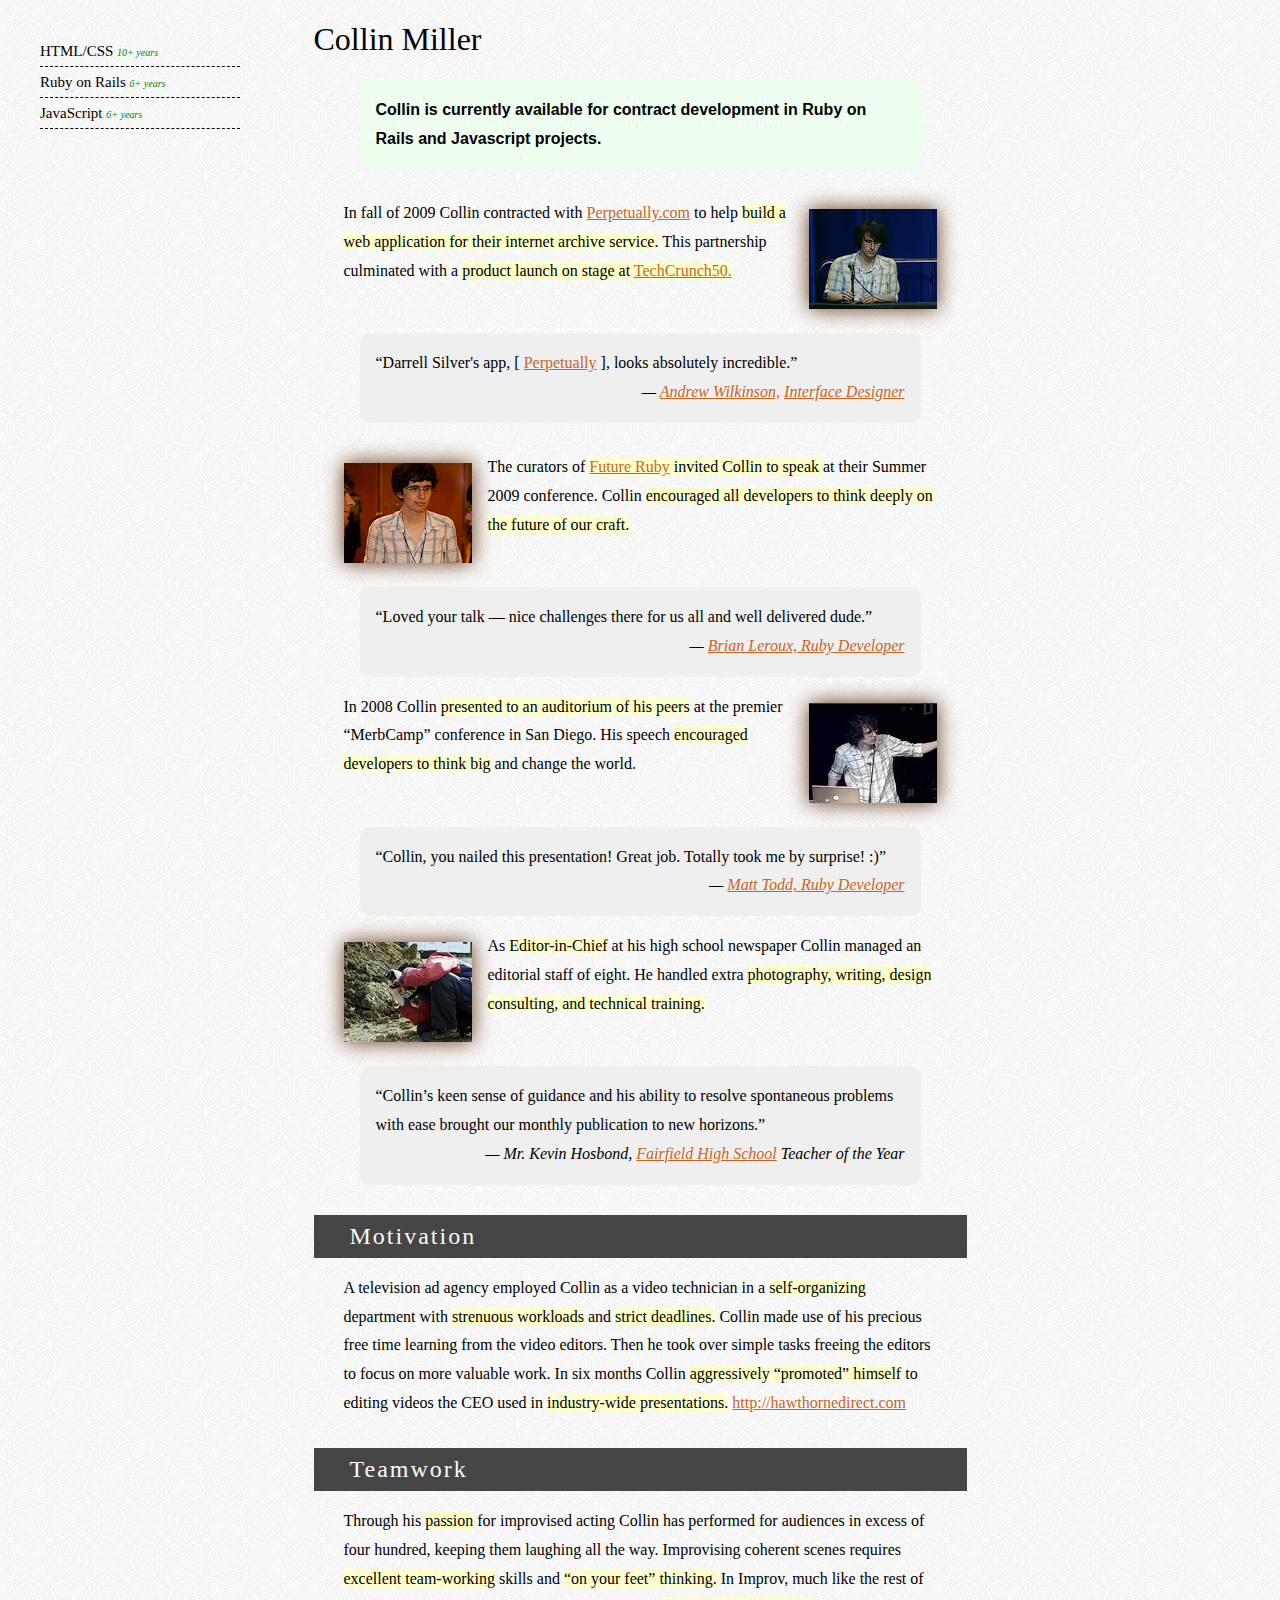
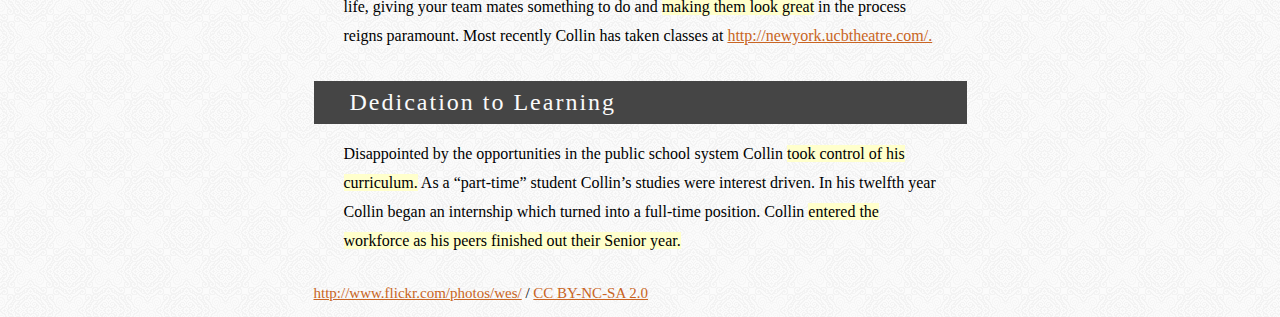
<file: index.html>
<!DOCTYPE html>
<html id='collin'>
  <head>
    <title>
      What Tech - Collin Miller, Quinn Shanahan, Gregory Gallagher
    </title>
    <link href="stylesheets/application.css" media="all" rel="stylesheet" type="text/css"/>
    <!-- <link href='turn/turn.css' rel='stylesheet' type='text/css' /> -->
    <!-- <script>
      cssTransitionsBindingURL = "/javascripts/bindings.xml"
    </script>
    <script language="javascript" src="javascripts/jquery.js" type="text/javascript"></script><script language="javascript" src="javascripts/jquery.color.js" type="text/javascript"></script><script language="javascript" src="javascripts/jquery.css-transitions.js" type="text/javascript"></script><script language="javascript" src="javascripts/jquery.easing.js" type="text/javascript"></script><script language="javascript" src="javascripts/jquery.cycle.js" type="text/javascript"></script><script language="javascript" src="javascripts/application.js" type="text/javascript"></script> -->
  </head>
  <body>
    <ul class='skills'>
      <li>
        HTML/CSS
        <em>10+ years</em>
      </li>
      <li>
        Ruby on Rails
        <em>6+ years</em>
      </li>
      <li>
        JavaScript
        <em>6+ years</em>
      </li>
      <!-- <li>Cloud web application deployment (Amazon Web Services, Slicehost, etc.)</li> -->
      <!-- %li -->
      <!-- Video Editing -->
      <!-- %em high school - present -->
      <!-- %li -->
      <!-- Motion Design -->
      <!-- %em high school - present -->
      <!-- %li -->
      <!-- Adobe Photoshop -->
      <!-- %em 4.0 - present -->
    </ul>
    <div class='bio'>
      <h1>
        Collin Miller
      </h1>
      <dl>
        <dd>
          <p class='available'>
            Collin is currently available for contract development in Ruby on Rails and Javascript projects.
          </p>
        </dd>
        <!-- %dt Leadership and Community Involvement -->
        <dd>
          <p>
            <img class='evidence' src='/images/tc50a.jpg' />
            In fall of 2009 Collin contracted with
            <a href='http://perpetually.com'>Perpetually.com</a>
            to help
            <em>build a web application for their internet archive service.</em>
            This partnership culminated with a
            <em>
              product launch on stage at
              <a href='http://www.techcrunch50.com/2009/perpetually/'>TechCrunch50.</a>
            </em>
          </p>
          <blockquote>
            &ldquo;Darrell Silver's app, [
            <a href='http://www.perpetually.com'>Perpetually</a>
            ], looks absolutely incredible.&rdquo;
            <cite>
              &mdash;
              <a href='http://twitter.com/awilkinson/status/4144489806'>Andrew Wilkinson,</a>
              <a href='http://www.metalabdesign.com/'>Interface Designer</a>
            </cite>
          </blockquote>
        </dd>
        <dd>
          <p>
            <img class='lead evidence' src='/images/futureruby.jpg' />
            The curators of
            <em>
              <a href='http://futureruby.com'>Future Ruby</a>
              invited Collin to speak
            </em>
            at their Summer 2009 conference.
            <!-- Collin spoke about -->
            <!-- %a{:href => "http://martinfowler.com/bliki/IllustrativeProgramming.html"} "illustrative programming" -->
            <!-- and other experimental forms of programming. -->
            Collin
            <em>encouraged all developers to think deeply on the future of our craft.</em>
          </p>
          <blockquote>
            &ldquo;Loved your talk &mdash; nice challenges there for us all and well delivered dude.&rdquo;
            <cite>
              &mdash;
              <a href='http://twitter.com/brianleroux/status/2600342403'>Brian Leroux, Ruby Developer</a>
            </cite>
          </blockquote>
          <p>
            <img class='evidence' src='/images/merbcamp.jpg' />
            In 2008 Collin
            <em>presented to an auditorium of his peers</em>
            at the premier &ldquo;MerbCamp&rdquo; conference in San Diego.
            <!-- His topic was -->
            <!-- %a{:href => "http://www.slideshare.net/collintmiller/real-time-web-applications-and-merb"} -->
            <!-- &ldquo;Real Time Web Apps&rdquo; -->
            <!-- and the message was &ldquo;Now!&rdquo;. -->
            His speech
            <em>encouraged developers to think big</em>
            and change the world.
          </p>
          <blockquote>
            &ldquo;Collin, you nailed this presentation! Great job. Totally took me by surprise! :)&rdquo;
            <cite>
              &mdash;
              <a href='http://www.workingwithrails.com/person/7298-matt-todd'>
                Matt Todd, Ruby Developer
              </a>
            </cite>
          </blockquote>
          <p>
            <img class='lead evidence' src='/images/journalism.jpg' />
            As
            <em>Editor-in-Chief</em>
            at his high school newspaper Collin managed an editorial staff of eight.
            He handled extra
            <em>photography, writing, design consulting, and technical training.</em>
          </p>
          <blockquote>
            &ldquo;Collin&rsquo;s keen sense of guidance and his ability to resolve spontaneous problems with ease brought our monthly
            publication to new horizons.&rdquo;
            <cite>
              &mdash;
              Mr. Kevin Hosbond,
              <a href='http://fairfieldsfuture.org'>Fairfield High School</a>
              Teacher of the Year
            </cite>
          </blockquote>
        </dd>
        <dt>Motivation</dt>
        <dd>
          <p>
            A television ad agency employed Collin as a video technician in a
            <em>self-organizing</em>
            department with
            <em>strenuous workloads</em>
            and
            <em>strict deadlines.</em>
            Collin made use of his precious free time learning from the video editors. Then he took over simple tasks freeing the
            editors to focus on more valuable work.  In six months Collin
            <em>aggressively &ldquo;promoted&rdquo; himself</em>
            to editing videos the CEO used in
            <em>industry-wide presentations.</em>
            <a href='http://hawthornedirect.com'>http://hawthornedirect.com</a>
          </p>
          <p></p>
        </dd>
        <dt>Teamwork</dt>
        <dd>
          <p>
            Through his
            <em>passion</em>
            for improvised acting Collin has performed for audiences in excess of four hundred,  keeping them laughing all the way.  Improvising coherent scenes requires
            <em>excellent team-working</em>
            skills and
            <em>&ldquo;on your feet&rdquo; thinking.</em>
            In Improv, much like the rest of life, giving your team mates something to do and
            <em>making them look great</em>
            in the process reigns paramount.
            Most recently Collin has taken classes at
            <a href='http://newyork.ucbtheatre.com/'>http://newyork.ucbtheatre.com/.</a>
          </p>
        </dd>
        <dt>Dedication to Learning</dt>
        <dd>
          <p>
            Disappointed by the opportunities in the public school system Collin
            <em>took control of his curriculum.</em>
            As a &ldquo;part-time&rdquo; student Collin&rsquo;s studies were interest driven. In his twelfth year Collin began an internship which turned into a full-time position. Collin
            <em>entered the workforce as his peers finished out their Senior year.</em>
          </p>
        </dd>
      </dl>
      <div xmlns:cc="http://creativecommons.org/ns#" about="http://www.flickr.com/photos/wes/3743945625/"><a rel="cc:attributionURL" href="http://www.flickr.com/photos/wes/">http://www.flickr.com/photos/wes/</a> / <a rel="license" href="http://creativecommons.org/licenses/by-nc-sa/2.0/">CC BY-NC-SA 2.0</a></div>
    </div>
  </body>
</html>
</file>
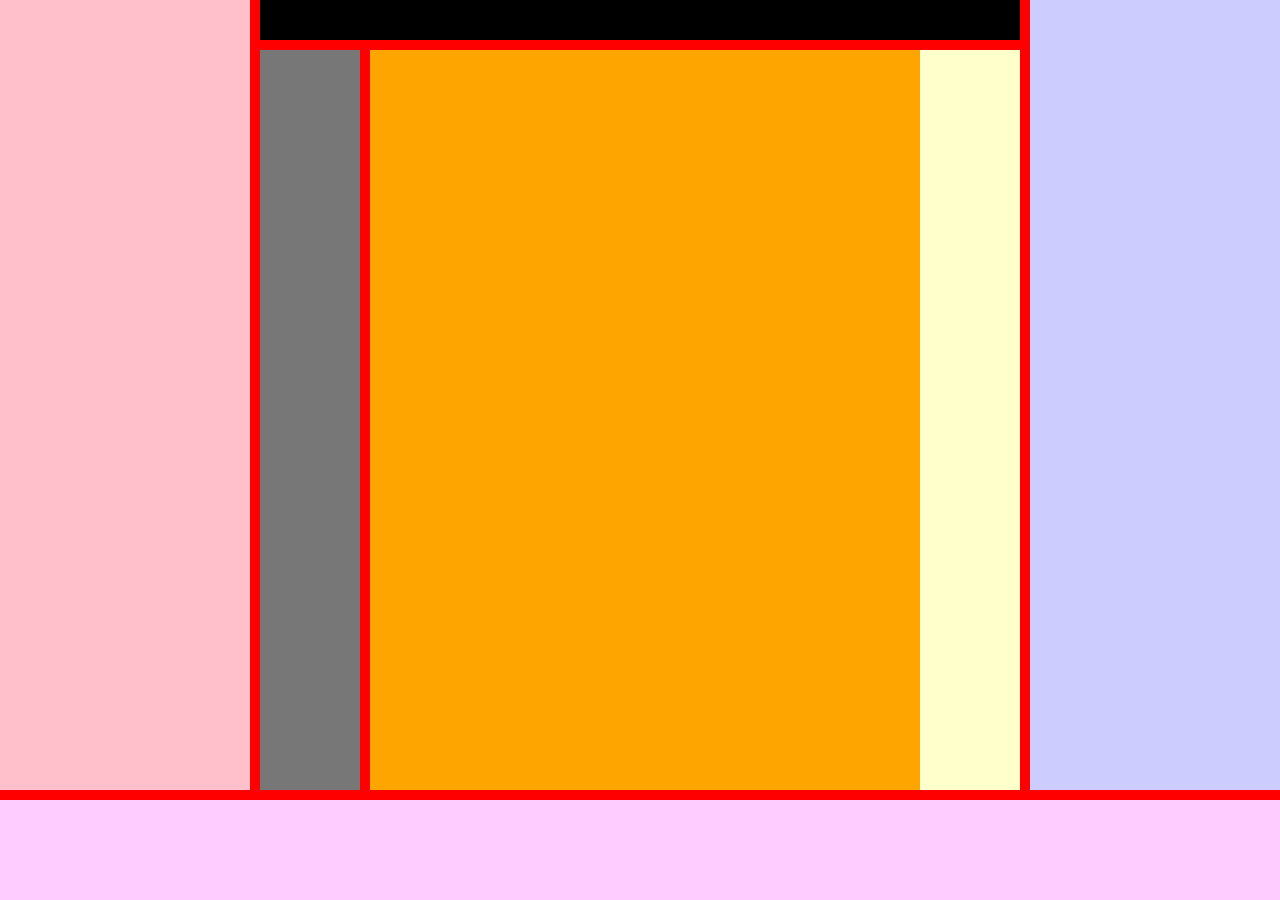
<file: jquery_border_layout/example/example.html>
<html>
  <head>
    <title>now... With jQuery</title>
    <script src='../javascripts/jquery-1.2.6.js?'></script>
    <script src='../pkg/jquery.border_layout-0.0.0.js?'>    </script>
    <style>
      #document {
        width: 250px;
        background-color: pink; }
      
      #canvas #button-strip {
        background-color: black;
        height: 40px; }
      #canvas #preview {
        background-color: orange; }
      
      #styles {
        width: 250px;
        background-color: #ccccff; }
      
      #bottom {
        height: 100px;
        background-color: #ffccff; }
      
      #right {
        width: 100px;
        background-color: #ffffcc; }
      
      #left {
        width: 100px;
        background-color: #777777; }
    </style>
  </head>
  <body class='border-layout'>
    <div class='west split tree' id='document'></div>
    <div class='center border-layout' id='canvas'>
      <div class='north split' id='button-strip'></div>
      <div class='west split' id='left'></div>
      <div class='east' id='right'></div>
      <div class='center' id='preview'></div>
    </div>
    <div class='east split' id='styles'></div>
    <div class='south split' id='bottom'></div>
  </body>
</html>
</file>
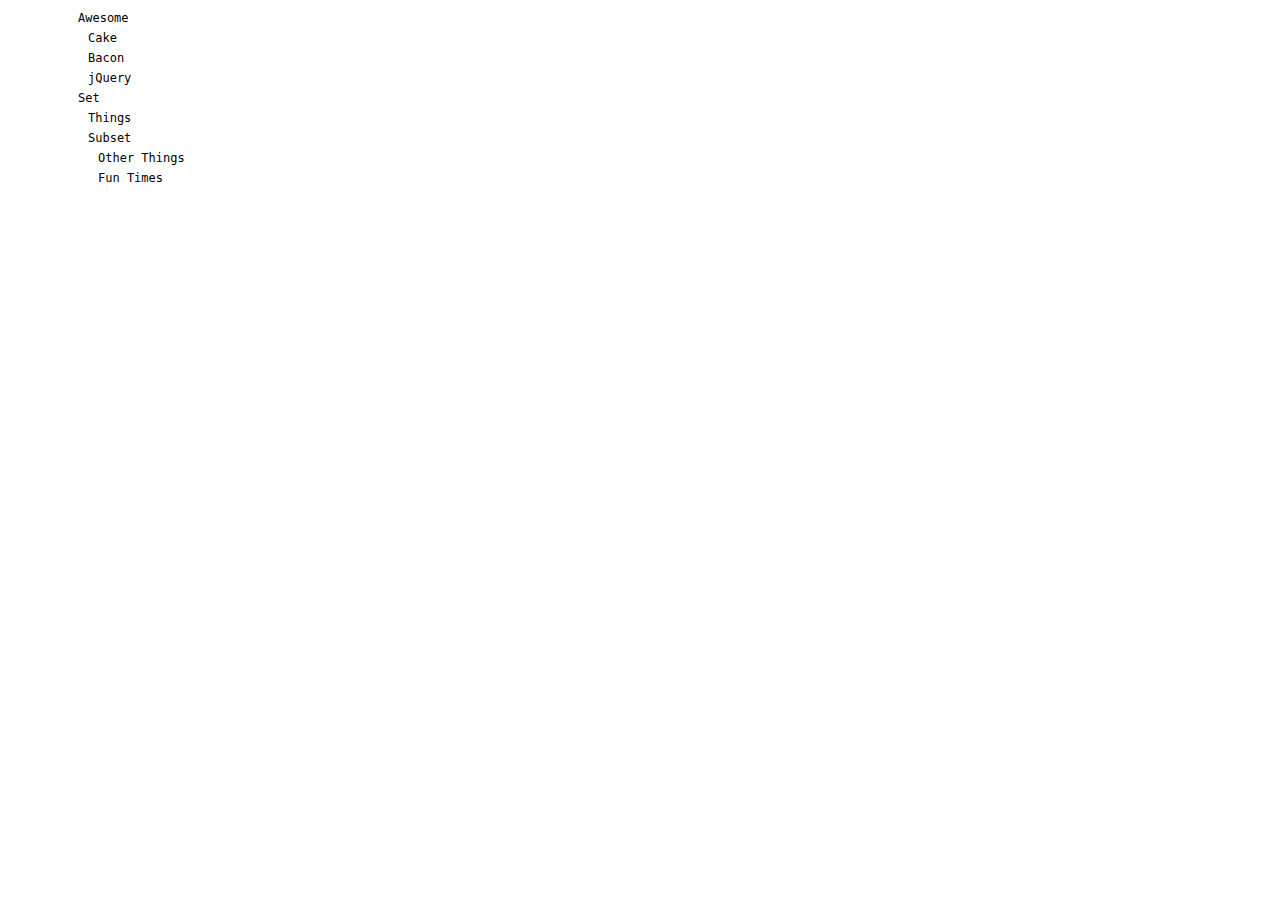
<file: jquery_tree/examples/editable.html>
<!DOCTYPE html PUBLIC "-//W3C//DTD XHTML 1.0 Transitional//EN" "http://www.w3.org/TR/xhtml1/DTD/xhtml1-transitional.dtd">
<html>
  <head>
    <script src='../pkg/jquery.tree.bundle-0.0.1.js?'>    </script>
    <script type='text/javascript'>
      //<![CDATA[
        ;(function(_) {
          _(function() {
            var tree = _('#tree').is_tree({
              plugins: 'editable toggle disable destroy'
            });
            
            var awesome = tree.create_node('Awesome');
            
            awesome.create_node('Cake');
            awesome.create_node('Bacon');
            awesome.create_node('jQuery');
            
            var set = tree.create_node('Set');
            set.create_node('Things');
            
            var subset = set.create_node('Subset');
            subset.create_node('Other Things');
            subset.create_node('Fun Times');
            
            console.log(tree.fn('to_haml'));
          });
        })(jQuery)
      //]]>
    </script>
  </head>
  <body>
    <ol class='tree' id='tree'></ol>
  </body>
</html>
</file>
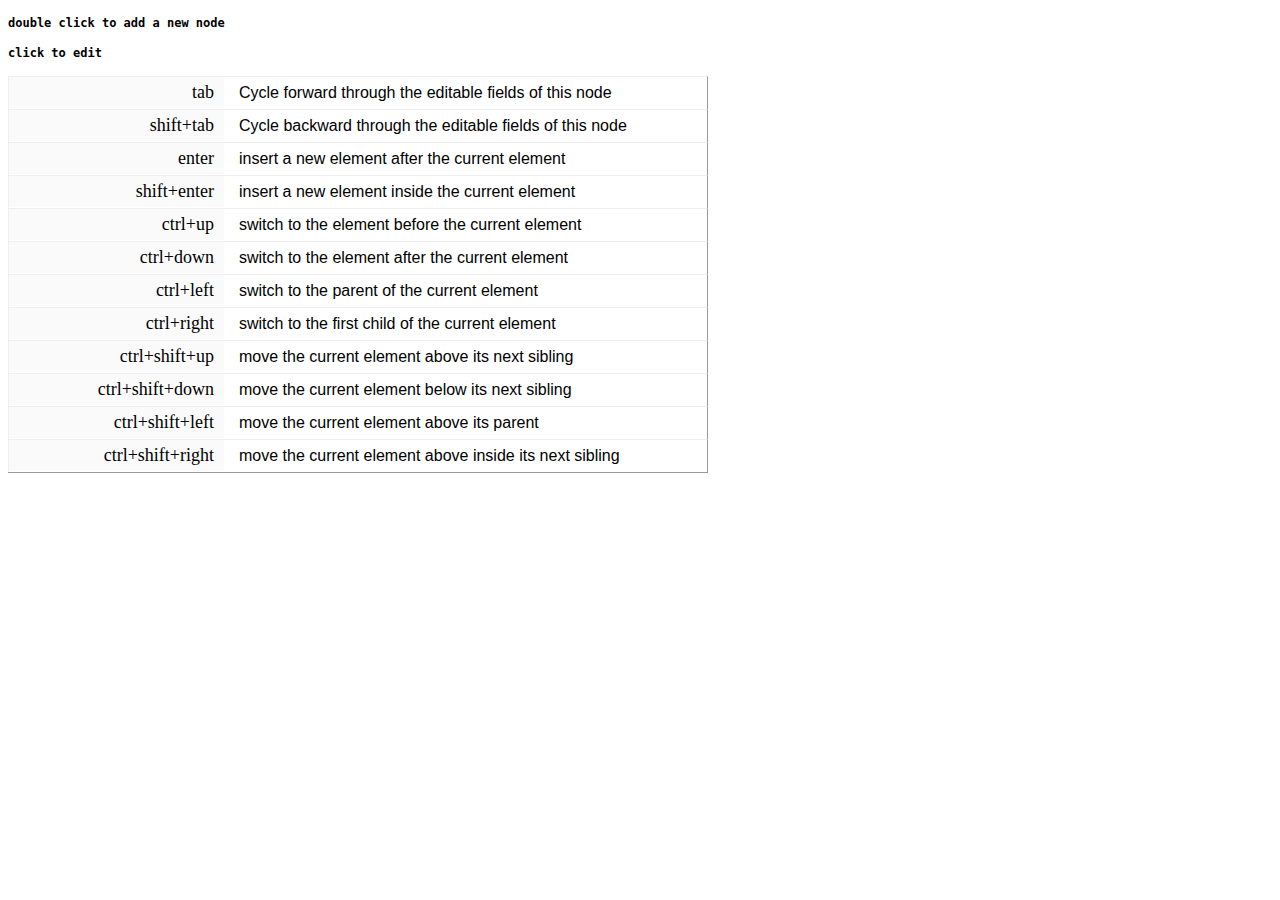
<file: jquery_tree/examples/html_editor.html>
<!DOCTYPE html PUBLIC "-//W3C//DTD XHTML 1.0 Transitional//EN" "http://www.w3.org/TR/xhtml1/DTD/xhtml1-transitional.dtd">
<html>
  <head>
    <script type='text/javascript'>
      //<![CDATA[
        if(!console) document.write("<script type='text/javascript' src='http://getfirebug.com/releases/lite/1.2/firebug-lite-compressed.js'></sc"+"ript>")
      //]]>
    </script>
    <script src='../pkg/jquery.tree.bundle-0.0.1.js?'>    </script>
    <style>
      .keybindings {
        border-bottom: 1px outset;
        width: 700px; }
        .keybindings li {
          clear: both;
          border: 1px outset;
          border-bottom: 0; }
        .keybindings dt {
          font-family: serif;
          font-size: 18px;
          background-color: #fafafa;
          width: 200px;
          padding: 5px;
          padding-right: 10px;
          text-align: right;
          float: left; }
        .keybindings dd {
          line-height: 32px;
          background: white;
          text-align: left;
          display: block;
          margin-left: 230px;
          font-family: sans-serif; }
      
      [binding] dt {
        background-color: #fffaaa; }
    </style>
    <script type='text/javascript'>
      //<![CDATA[
        jQuery(function(_) {
          var tree = _('#tree').is_tree({
            plugins: 'html_editor editable toggle disable destroy'
          });
          
          tree.data('tree.options').tree_node_input.keybind('<', function(e) {
            _(e.target).parent_node().swap_node_type('dom');
          });
          function notify(msg) {
            return function(e, arg1) {
              console.log(msg, e.target);
            };
          }
          
          tree.bind('expand', notify('expand'));
          tree.bind('collapse', notify('collapse'));
          
          tree.bind('disable', notify('disable'));
          tree.bind('enable', notify('enable'));
          
          tree.bind('destroy', notify('destroy'));
          
          tree.bind('edit', notify('edit'));        
          tree.bind('edit_tag_name', notify('edit tag'));        
          tree.bind('edit_id', notify('edit id'));        
          tree.bind('edit_class', notify('edit class'));        
          tree.bind('edit_attr', notify('edit attr'));      
          tree.bind('edit_value', notify('edit value'));
          
          tree.bind('commit', notify('commit'));
          
          $('[binding]').hide();
          
          tree.live('blur', function() {
            $('[binding]').hide();
          });
          tree.live('focus', function(e) {
            var query = []
            $('[binding], [binding] dd').hide();
            for(key in $(e.target).data('__keybindings__')) {
              query.push("[binding='"+key+"']");
            }
            $(query.join(',')).show()
            $('dd.'+$(e.target).attr('class')).show();
          });
        });
      //]]>
    </script>
  </head>
  <body>
    <ol class='tree' id='tree'>
      <h4>double click to add a new node</h4>
      <h4>click to edit</h4>
    </ol>
    <dl class='keybindings'>
      <li binding='&lt;' class='less_than'>
        <dt>&lt;</dt>
        <dd class='label'>Convert this plaintext node into a DOM node.</dd>
        <dd class='tag_name id classes'>Edit the tag name of this node.</dd>
      </li>
      <li binding='#' class='pound'>
        <dt>#</dt>
        <dd class='tag_name classes'>Edit this node's ID attribute</dd>
      </li>
      <li binding='.' class='period'>
        <dt>.</dt>
        <dd class='tag_name id classes'>Add a new class name to this node.</dd>
      </li>
      <li binding=' ' class='spacebar'>
        <dt>spacebar</dt>
        <dd class='classes'>Add a new class name to this node.</dd>
      </li>
      <li binding='=' class='equal'>
        <dt>=</dt>
        <dd class='tag_name id classes'>Add a new html attribute to this node.</dd>
        <dd class='attributes'>Edit the value for this attribute.</dd>
      </li>
      <li class='tab'>
        <dt>tab</dt>
        <dd class='id'>Cycle forward through the editable fields of this node</dd>
      </li>
      <li class='shift_tab'>
        <dt>shift+tab</dt>
        <dd class='id'>Cycle backward through the editable fields of this node</dd>
      </li>
      <li>
        <dt>enter</dt>
        <dd>insert a new element after the current element</dd>
      </li>
      <li>
        <dt>shift+enter</dt>
        <dd>insert a new element inside the current element</dd>
      </li>
      <li>
        <dt>ctrl+up</dt>
        <dd>switch to the element before the current element</dd>
      </li>
      <li>
        <dt>ctrl+down</dt>
        <dd>switch to the element after the current element</dd>
      </li>
      <li>
        <dt>ctrl+left</dt>
        <dd>switch to the parent of the current element</dd>
      </li>
      <li>
        <dt>ctrl+right</dt>
        <dd>switch to the first child of the current element</dd>
      </li>
      <li>
        <dt>ctrl+shift+up</dt>
        <dd>move the current element above its next sibling</dd>
      </li>
      <li>
        <dt>ctrl+shift+down</dt>
        <dd>move the current element below its next sibling</dd>
      </li>
      <li>
        <dt>ctrl+shift+left</dt>
        <dd>move the current element above its parent</dd>
      </li>
      <li>
        <dt>ctrl+shift+right</dt>
        <dd>move the current element above inside its next sibling</dd>
      </li>
    </dl>
  </body>
</html>
</file>
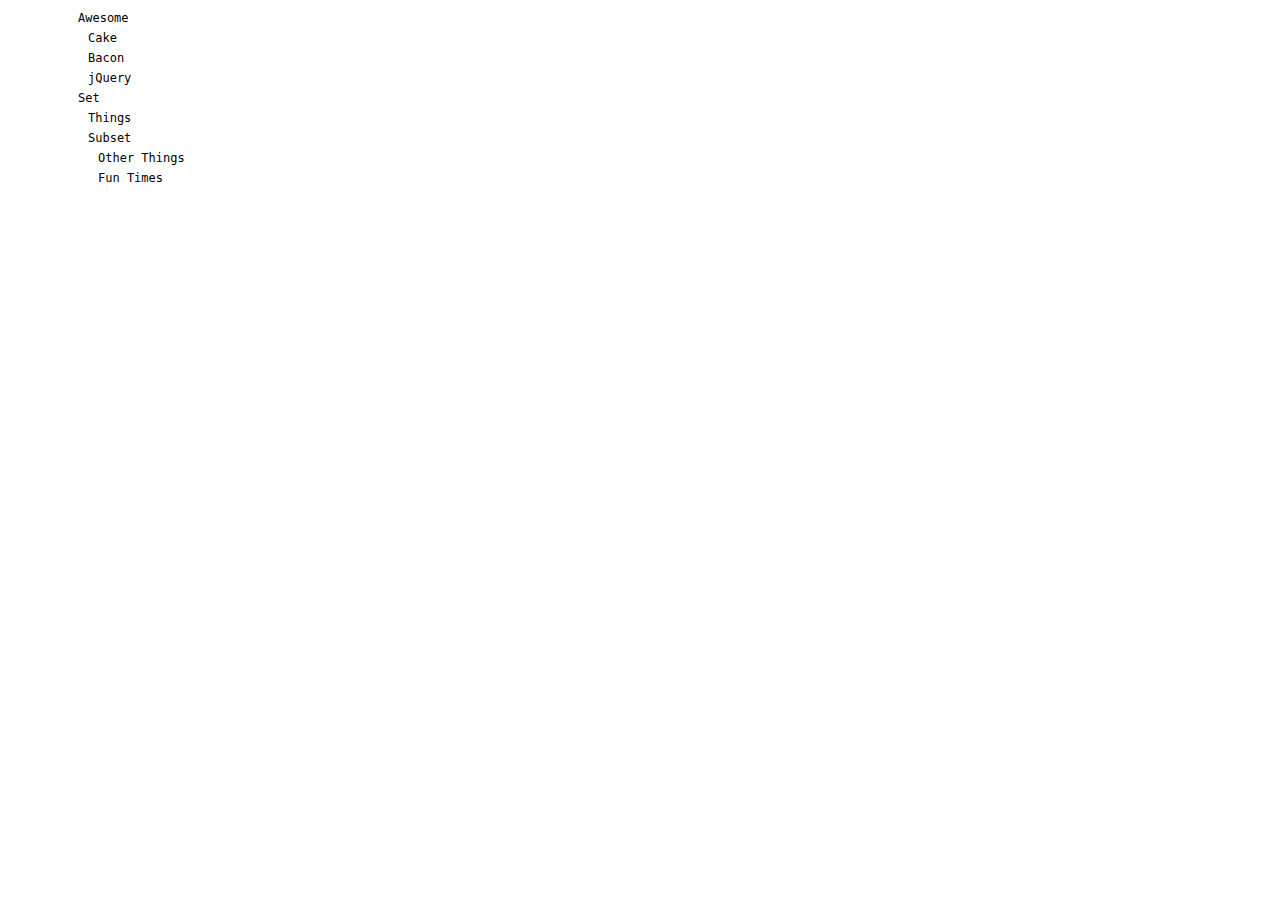
<file: jquery_tree/examples/plugins.html>
<!DOCTYPE html PUBLIC "-//W3C//DTD XHTML 1.0 Transitional//EN" "http://www.w3.org/TR/xhtml1/DTD/xhtml1-transitional.dtd">
<html>
  <head>
    <script src='../pkg/jquery.tree.bundle-0.0.1.js?'>    </script>
    <script type='text/javascript'>
      //<![CDATA[
        ;(function(_) {
          _(function() {
            var tree = _('#tree').is_tree({
              plugins: 'toggle disable destroy'
            });
            
            var awesome = tree.create_node('Awesome');
            
            awesome.create_node('Cake');
            awesome.create_node('Bacon');
            awesome.create_node('jQuery');
            
            var set = tree.create_node('Set');
            set.create_node('Things');
            
            var subset = set.create_node('Subset');
            subset.create_node('Other Things');
            subset.create_node('Fun Times');
            
            function notify(msg) {
              return function(e) {
                console.log(msg, e.target);
              };
            }
            
            tree.bind('expand', notify('expand'));
            tree.bind('collapse', notify('collapse'));
            
            tree.bind('disable', notify('disable'));
            tree.bind('enable', notify('enable'));
            
            tree.bind('destroy', notify('destroy'));
          });
        })(jQuery)
      //]]>
    </script>
  </head>
  <body>
    <ol class='tree' id='tree'></ol>
  </body>
</html>
</file>
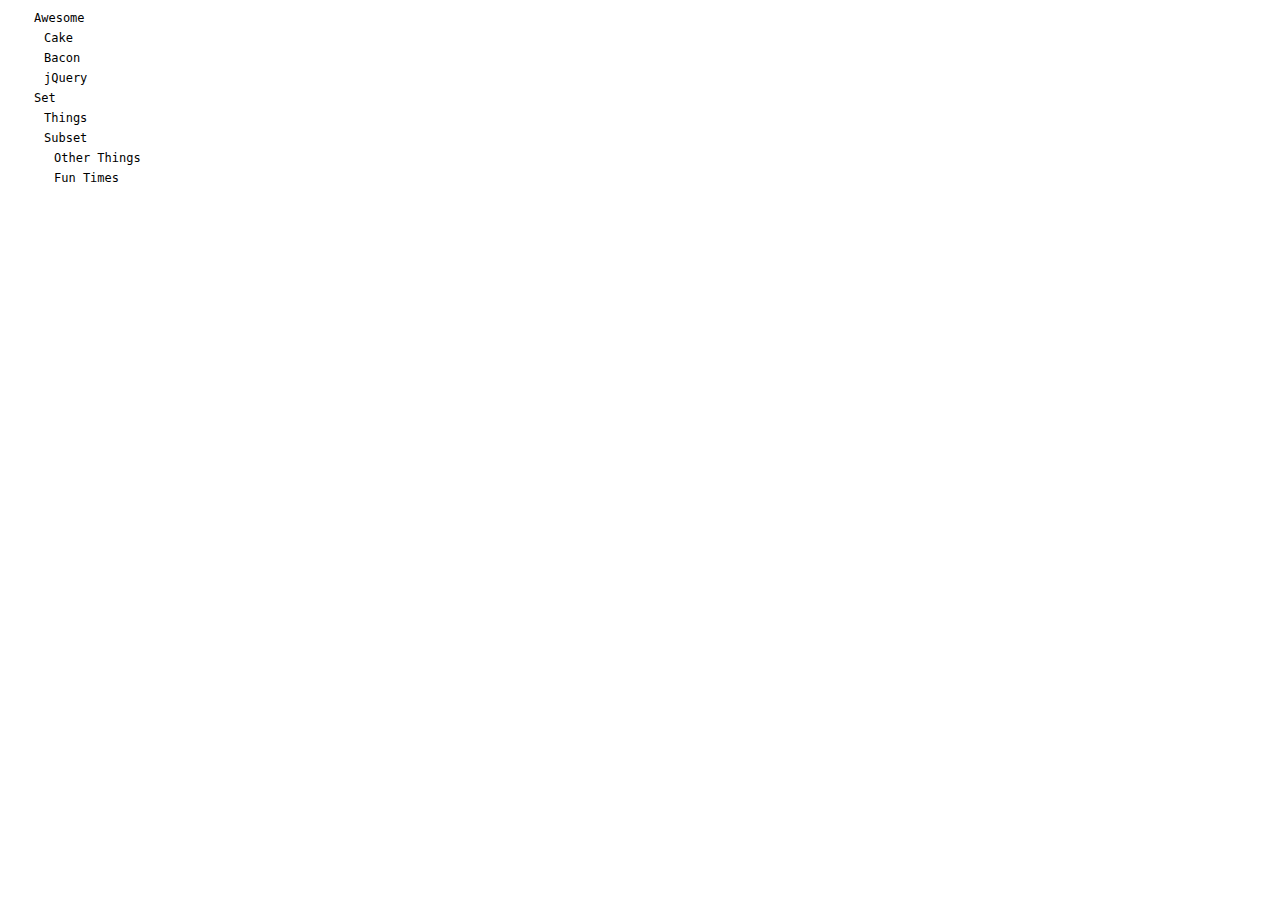
<file: jquery_tree/examples/toggle.html>
<!DOCTYPE html PUBLIC "-//W3C//DTD XHTML 1.0 Transitional//EN" "http://www.w3.org/TR/xhtml1/DTD/xhtml1-transitional.dtd">
<html>
  <head>
    <script src='../pkg/jquery.tree.bundle-0.0.1.js?'>    </script>
    <script type='text/javascript'>
      //<![CDATA[
        ;(function(_) {
          _(function() {
            tree = _('#tree').is_tree({
              plugins: 'toggle'
            });
            
            var awesome = tree.create_node('Awesome');
            
            awesome.create_node('Cake');
            awesome.create_node('Bacon');
            awesome.create_node('jQuery');
            
            var set = tree.create_node('Set');
            set.create_node('Things');
            
            var subset = set.create_node('Subset');
            subset.create_node('Other Things');
            subset.create_node('Fun Times');
        
            function notify(msg) {
              return function(e) {
                console.log(msg, e.target);
              };
            }          
        
            tree.bind('expand', notify('expand'));
            tree.bind('collapse', notify('collapse'));
          });
        })(jQuery)
      //]]>
    </script>
  </head>
  <body>
    <ol class='tree' id='tree'></ol>
  </body>
</html>
</file>
<file: stylesheets/application.css>
html {
  overflow-x: hidden;
  background: black; }

#spotlight {
  background: url(/images/spotlight.png) center -200px no-repeat;
  position: fixed;
  top: 0;
  width: 100%;
  height: 100%; }

#portal {
  background: url(/images/portal.png) center -200px no-repeat;
  position: fixed;
  top: 0;
  width: 100%;
  height: 100%;
  z-index: 1000; }

body a {
  color: #c96523; }
body #turn_wrapper {
  z-index: 100000; }
body #header {
  height: 232px; }
body #gear {
  height: 300px;
  width: 400px;
  position: absolute;
  top: 50px;
  z-index: 1000; }
body #nav {
  display: none; }
body #portfolio {
  width: 950px;
  margin: 0 auto;
  overflow: hidden;
  display: inline-block;
  position: relative;
  top: 30px; }
  body #portfolio {
    display: block; }
  body #portfolio li {
    background-color: transparent !important;
    height: 500px;
    position: relative; }
  body #portfolio .fader-left {
    position: absolute;
    top: 0;
    left: 0;
    width: 182px;
    height: 768px;
    z-index: 1000; }
  body #portfolio .fader-right {
    position: absolute;
    top: 0;
    right: 0;
    width: 182px;
    height: 768px;
    z-index: 1000; }
  body #portfolio .pager {
    margin-left: 200px;
    position: absolute;
    top: -5px;
    right: 188px;
    z-index: 100; }
    body #portfolio .pager a {
      margin-top: 10px;
      margin-right: 10px;
      background-image: url(/images/nub.png);
      background-position: 0 20px;
      color: black;
      text-decoration: none;
      width: 20px;
      height: 20px;
      height: 1em;
      display: -moz-inline-stack;
      display: inline-block;
      vertical-align: top;
      zoom: 1;
      *display: inline;
      _height: 1em;
      font-size: 0px;
      font-color: transparent; }
    body #portfolio .pager .activeSlide {
      background-position: 0 0; }
    body #portfolio .pager .clock {
      width: 20px;
      height: 20px;
      padding-top: 10px; }
  body #portfolio .screenshot {
    top: 10px;
    position: relative;
    margin: 0 200px; }
    body #portfolio .screenshot h1 {
      position: absolute;
      left: -20px;
      top: 278px;
      padding: 20px;
      background: black;
      font-size: 36px;
      color: white;
      -moz-border-radius: 10px;
      -webkit-border-radius: 10px; }
  body #portfolio .meta {
    margin: 20px auto;
      margin-left: 200px; }
  body #portfolio img {
    -moz-box-shadow: 0 0 10px black;
    -webkit-box-shadow: 0 0 10px black;
    filter: progid:DXImageTransform.Microsoft.Glow(Color='black', Strength=5); }

h2, h1 {
  font-weight: normal; }
  h2 a, h1 a {
    text-decoration: none; }
    h2 a:hover, h1 a:hover {
      text-decoration: underline; }

ul {
  list-style: outside; }

.quoting {
  padding: 20px 0 0 0;
  font-style: italic;
  font-size: 18px;
  text-align: right; }
  .quoting blockquote {
    margin: 0 16px 0 0; }
  .quoting cite {
    display: block;
    padding-right: 28px;
    font-size: 12px; }

.mission {
  width: 653px;
  margin: 0 auto;
  height: 41px;
  background-image: url(/images/line-one.png);
  margin: 1.5em 0 2em 21px; }
  .mission * {
    display: none; }

.explanation {
  padding: 0 21px; }

a {
  color: #6a91f2; }

.back {
  width: 653px;
  margin: 0 auto;
  margin-bottom: 1em;
  padding-top: 1em;
  display: block; }

.queston {
  padding-bottom: 0; }

body, html {
  height: 100%; }

body {
  margin: 0;
  padding: 0;
  color: black;
  font-family: "Times New Roman", serif;
  font-size: 15px; }
  body #body-inner {
    background-image: url(/images/pattern.png);
    overflow: hidden;
    min-height: 100%; }
  body #header {
    width: 715px;
    margin: 0 auto;
    padding-left: 0px;
    padding-right: 0px;
    background: url(/images/header.png) no-repeat;
    margin-top: 72px;
    margin-bottom: 7px;
    height: 62px; }
    body #header #nav div, body #header #nav a {
      float: left;
      height: 30px;
      margin-top: 34px;
      xbackground-color: fuchsia;
      text-indent: -500em; }
    body #header #nav .work {
      width: 74px; }
    body #header #nav .blog {
      width: 72px; }
    body #header #nav .title {
      width: 392px;
      height: 64px;
      margin-top: 0; }
    body #header #nav .value {
      width: 84px; }
    body #header #nav .front {
      width: 76px; }
    body #header #gear {
      display: none; }
  body #body-wrapper {
    width: 713px;
    margin: 0 auto;
    padding-left: 1px;
    padding-right: 1px;
    padding: 1px;
    background: white url(/images/dots.png) no-repeat; }
    body #body-wrapper [role=main] {
      padding: 0 2em; }
    body #body-wrapper #body {
      background-color: white;
      overflow: hidden; }
      body #body-wrapper #body ul {
        margin: 1px 0 0 24px;
        padding: 0; }
      body #body-wrapper #body h3 {
        font-size: 18px;
        font-weight: normal;
        margin: 0 0 3px 0;
        padding: 0; }

#turn-wrapper {
  /*@ transition-rule @ */
  -webkit-transition-duration: 1s;
  position: absolute;
  width: 80px;
  height: 80px;
  top: 0;
  left: 0;
  overflow: hidden;
  z-index: 1000000; }
  #turn-wrapper:hover {
    /*@ transition-rule @ */
    -webkit-transition-duration: 1s;
    width: 400px;
    height: 400px; }
  #turn-wrapper * {
    position: absolute;
    top: 0;
    left: 0; }

#turn-corner {
  width: 100%;
  height: 100%;
  position: relative;
  z-index: 100000; }

#turn-hideme {
  width: 85%;
  height: 85%;
  overflow: hidden; }

#the-team {
  position: fixed;
  right: 0;
  margin-top: 3em;
  z-index: 1000000; }
  #the-team img {
    border: 0; }
  #the-team strong {
    display: block; }
  #the-team .profile {
    /*@ transition-rule @ */
    -webkit-transition-duration: 1s;
    width: 219px;
    height: 138px;
    position: relative;
    z-index: 0;
    left: 0px;
    margin: 0px; }
    #the-team .profile:hover {
      /*@ transition-rule @ */
      -webkit-transition-duration: 1s;
      -moz-box-shadow: 0 0 10px white;
      -webkit-box-shadow: 0 0 10px white;
      filter: progid:DXImageTransform.Microsoft.Glow(Color='white', Strength=5);
      -webkit-transition-property: -webkit-box-shadow, left, margin, marginTop, marginBottom;
      z-index: 1;
      left: -20px;
      margin: 20px 0; }
    #the-team .profile:hover .info {
      /*@ transition-rule @ */
      -webkit-transition-duration: 1s;
      filter: alpha(opacity=100);
      opacity: 1;
      text-shadow: 0px 0px 3px black;
      background: black; }
  #the-team .info {
    /*@ transition-rule @ */
    -webkit-transition-duration: 1s;
    top: 0;
    position: absolute;
    filter: alpha(opacity=30);
    opacity: 0.3;
    right: 0px;
    padding: 5px; }
    #the-team .info a {
      color: white;
      display: block;
      text-align: left;
      padding-bottom: 5px;
      padding-right: 5px; }
  #the-team .name {
    margin: 10px;
    padding: 0;
    bottom: 0;
    font-size: 15px;
    color: transparent !important;
    width: 100%;
    background-repeat: no-repeat;
    height: 12px;
    position: absolute; }

.gregory h2.name {
  background-image: url(/images/gregory-gallagher.png); }
.collin h2.name {
  background-image: url(/images/collin-miller.png); }
.quinn h2.name {
  background-image: url(/images/quinn-shanahan.png); }

.projects {
  width: 653px;
  margin: 0 auto;
  padding: 2em 0; }

.skills {
  position: absolute;
  width: 200px;
  margin-top: 1em;
  margin-bottom: 1em; }
  .skills em {
    font-size: 10px;
    color: green; }
  .skills li {
    list-style: none;
    border-bottom: 1px dashed;
    line-height: 2; }

.bio .available {
  font-size: 16px;
  font-family: Helvetica, sans-serif;
  font-weight: bold;
  margin: 0 1em;
  padding: 1em;
  background: #efffef;
  clear: both;
  -moz-border-radius: 10px;
  -webkit-border-radius: 10px;
  border-radius: 10px; }


.bio {
  width: 653px;
  margin: 0 auto;
  padding-bottom: 1em;
  position: relative; }
  .bio .evidence {
    float: right;
    margin-top: 10px;
    margin-left: 10px;
    margin-right: 0;
    margin-bottom: 1.5em;
    box-shadow: 0px 0px 20px #643615;
    -moz-box-shadow: 0px 0px 20px #643615;
    -webkit-box-shadow: 0px 0px 20px #643615; }
    .bio .evidence.lead {
      float: left;
      margin-left: 0;
      margin-right: 1em; }
  .bio h1 {
    font-size: 32px;
    position: static;
    margin-left: 0; }
    .bio h1 em {
      font-size: 18px; }
  .bio blockquote {
    font-size: 16px;
    margin: 0 1em;
    padding: 1em;
    background: #efefef;
    clear: both;
    -moz-border-radius: 10px;
    -webkit-border-radius: 10px;
    border-radius: 10px; }
  .bio .love {
    background: pink; }
  .bio cite {
    display: block;
    text-align: right; }
  .bio p {
    clear: both; }
  .bio dl {
    line-height: 1.8; }
    .bio dl ul, .bio dl ol {
      margin: 0 !important; }
    .bio dl p, .bio dl li {
      font-size: 16px;
      list-style: outside; }
    .bio dl dd {
      margin: 0;
      padding: 0 2em;
      margin-bottom: 2em; }
    .bio dl dt {
      background-color: #454545;
      color: #fafafa;
      padding: 0px 1.5em;
      font-size: 24px;
      letter-spacing: 2px; }
    .bio dl em {
      font-style: normal;
      background-color: #ffffcc; }

#quinn h1 {
  margin-bottom: 0; }
#quinn .tagline {
  font-style: italic;
  font-size: 14px;
  margin-bottom: 2em; }
#quinn h3 {
  display: inline; }
#quinn .company {
  margin-bottom: 1em; }
  #quinn .company.last {
    margin-bottom: 0em; }
#quinn .last {
  margin-bottom: 3em; }

.date {
  font-style: italic;
  font-family: serif;
  color: #999999;
  float: right;
  text-shadow: 0px 0px 30px white; }

#blog_posts h1, #blog_post h1 {
  margin-bottom: 3px;
  font-size: 34px;
  margin-top: 0; }
#blog_posts .post, #blog_post .post {
  margin-bottom: 5em; }

#blog_posts .post {
  border-top: 1px dashed #999999;
  padding: 2em;
  clear: both;
  background: #fafafa;
  margin-bottom: 0;
  position: relative;
  z-index: 0; }
  #blog_posts .post:hover + .post {
    border-top: 1px solid #643615; }
  #blog_posts .post:hover {
    cursor: pointer;
    background: #643615;
    box-shadow: 0px 0px 20px #643615;
    -moz-box-shadow: 0px 0px 20px #643615;
    -webkit-box-shadow: 0px 0px 20px #643615;
    z-index: 1;
    border: none;
    border-top: 1px solid #643615; }
    #blog_posts .post:hover a {
      text-decoration: none;
      text-shadow: 0 0 30px #643615; }
  #blog_posts .post:first-child, #blog_posts .post:hover:first-child {
    border: none; }
#blog_posts img {
  border: none; }
#blog_posts .poster {
  float: left;
  margin-right: 1em;
  text-decoration: none; }
#blog_posts .title a {
  border: 3px solid #643615;
  padding: 0.3em;
  display: block;
  background: white;
  margin-left: 1.5em;
  -moz-border-radius: 10px;
  -webkit-border-radius: 10px;
  border-radius: 10px; }

::selection {
  background: transparent;
  color: white;
  text-shadow: 0 0 10px blue; }

#blog_post {
  padding: 20px; }

#content {
  width: 653px;
  margin: 0 auto;
  padding-bottom: 2em; }
  #content .navigation {
    padding-top: 2em; }
  #content .gist {
    font-size: 13px; }
  #content img {
    border: 0; }
  #content .addtoany_share_save_container li {
    list-style: none; }
  #content #dsq-post-add-iframe {
    width: 618px;
    height: 295px; }
  #content .postmetadata {
    border-left: 1px solid #cccccc;
    padding: 1em; }
  #content .dsq-trackback-url {
    border: 1px solid #cccccc;
    width: 533px; }
  #content .post h2 {
    font-size: 32px; }

#collin, #quinn {
  height: 100%;
  background: url(/images/pattern.png); }
</file>
